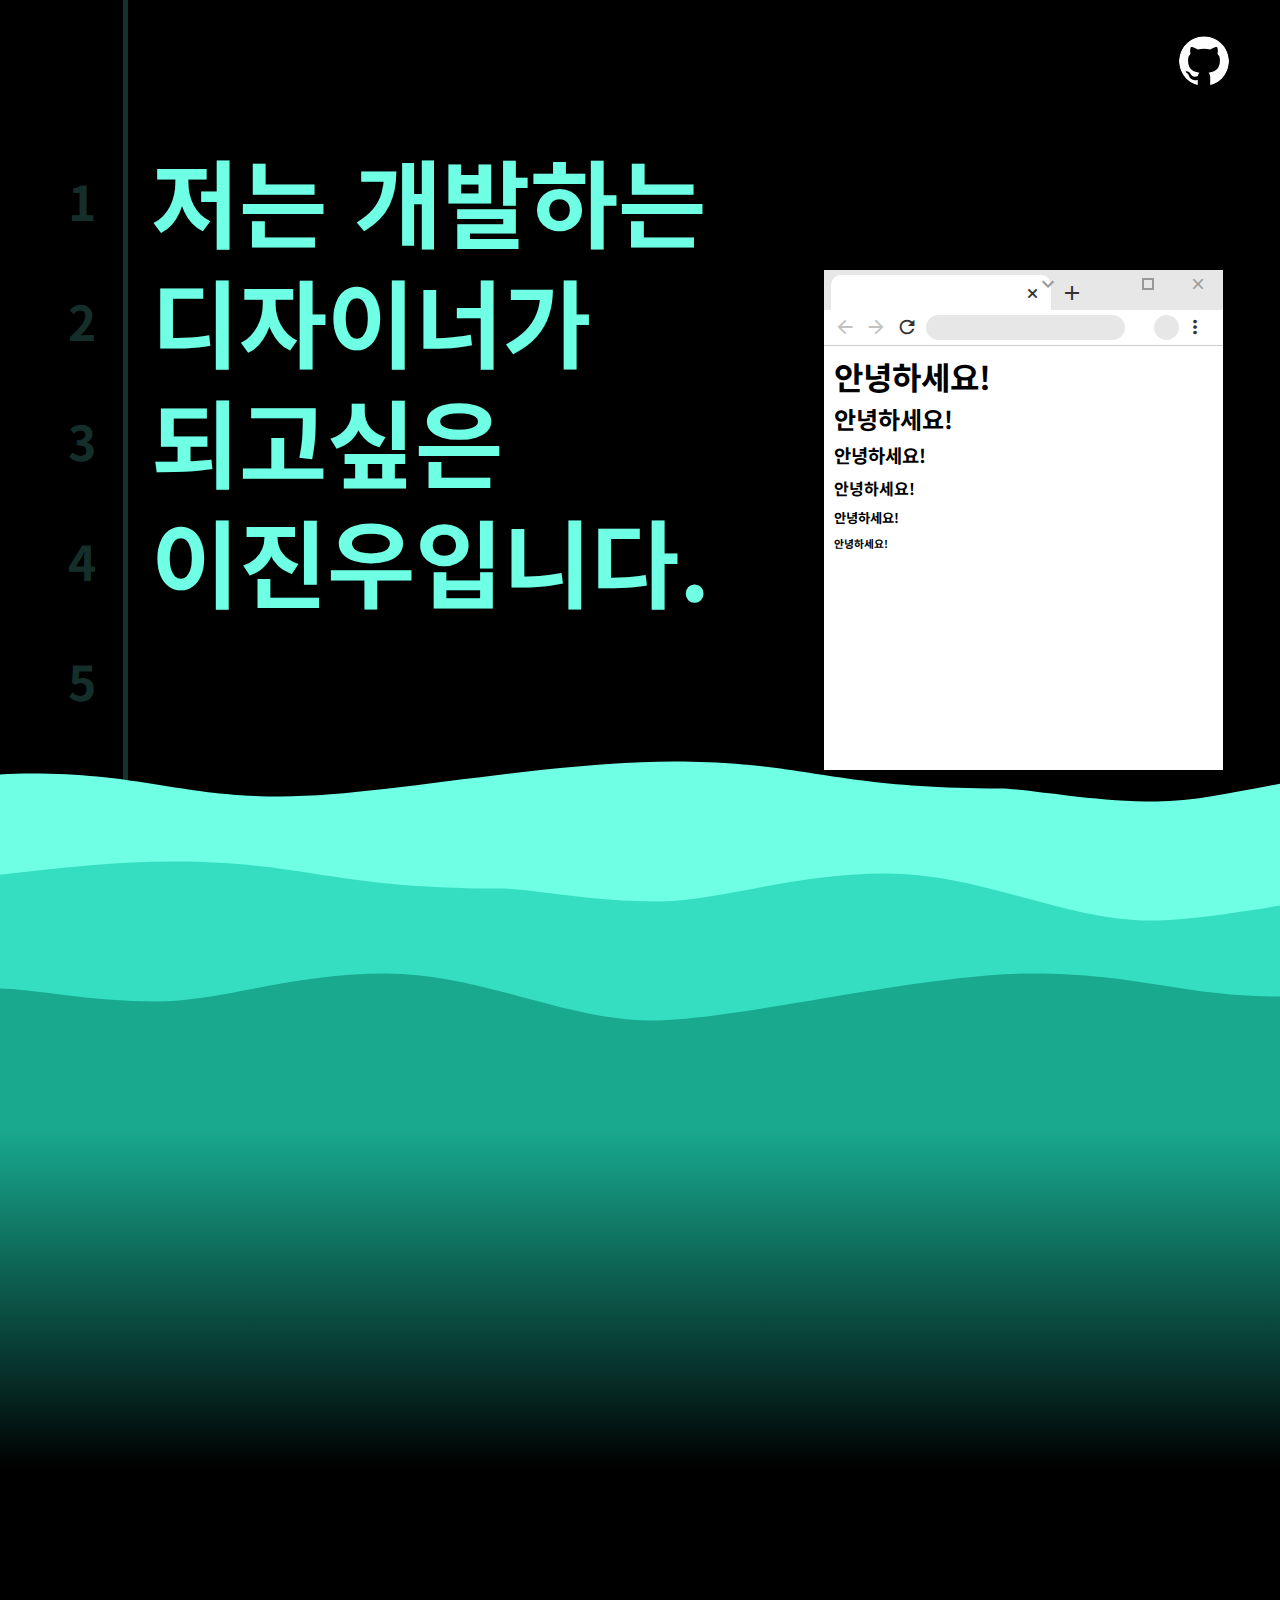
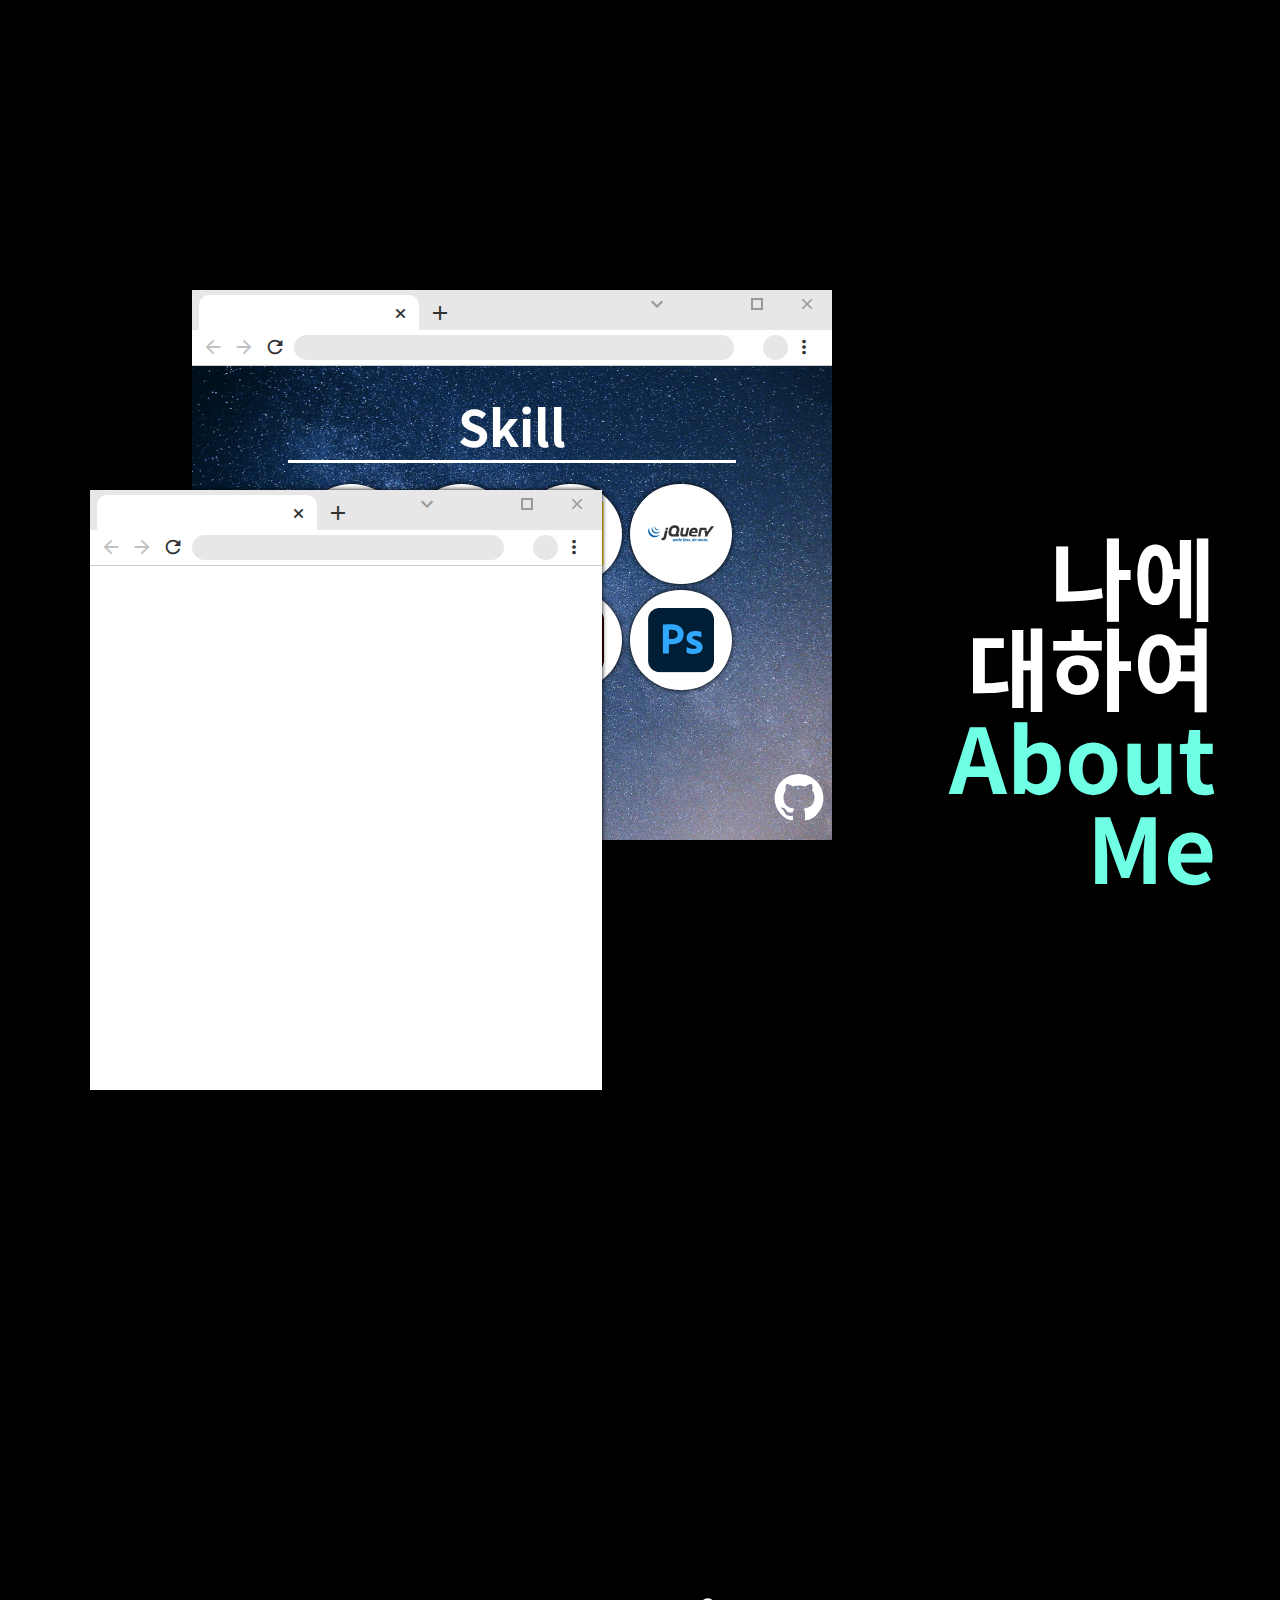
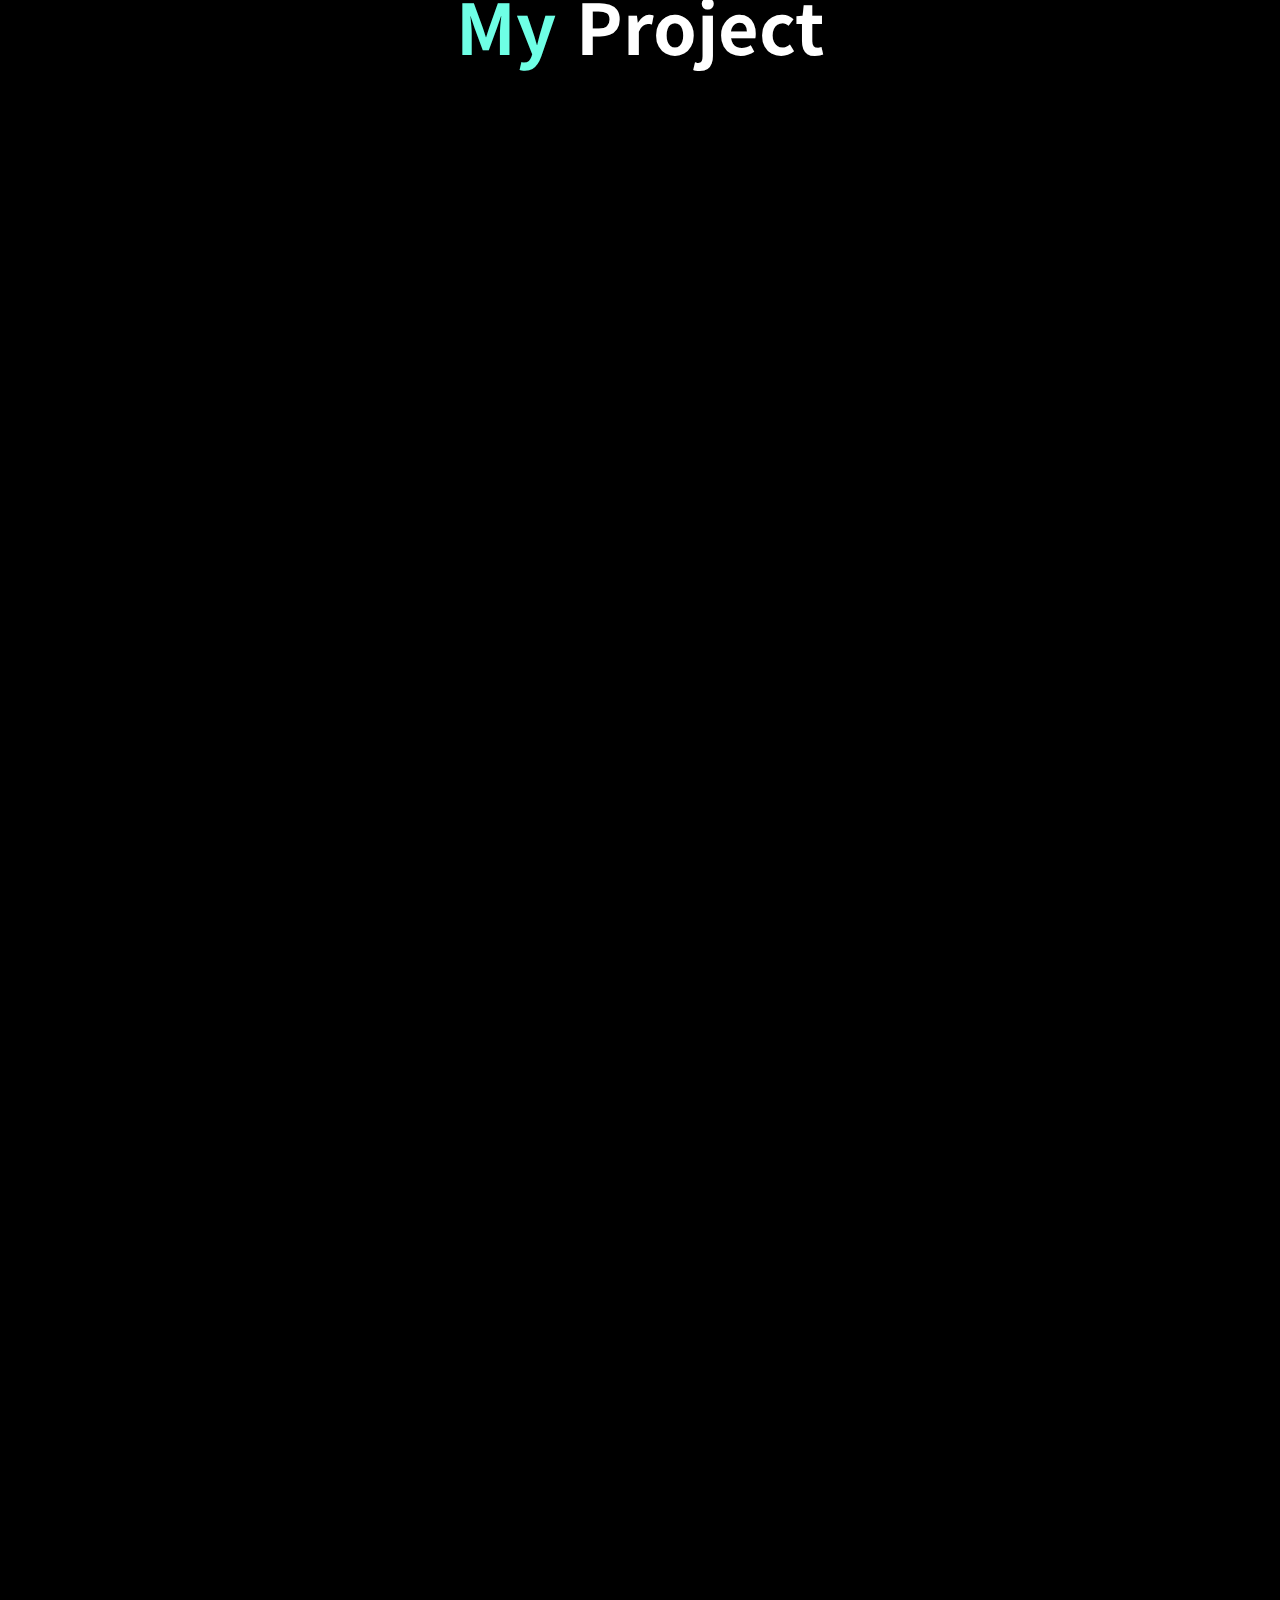
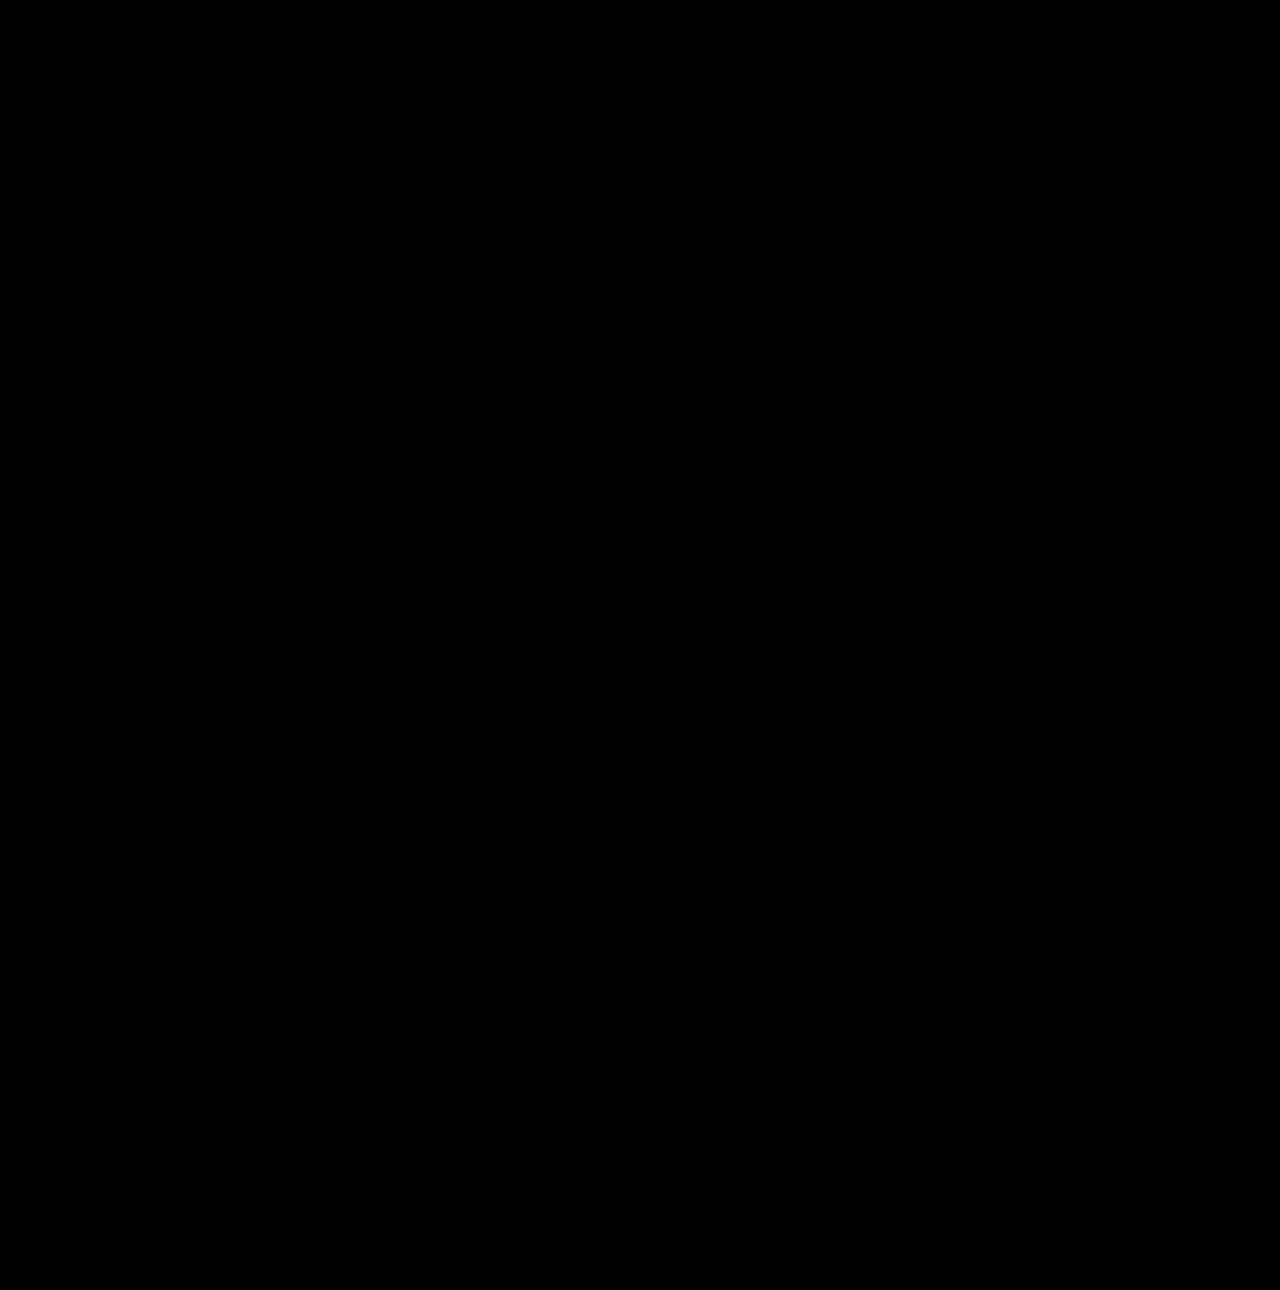
<file: index.html>
<!DOCTYPE html>
<html lang="ko">
<head>
    <meta charset="UTF-8">
    <meta http-equiv="X-UA-Compatible" content="IE=edge">
    <meta name="viewport" content="width=device-width, initial-scale=1.0">
    <title>Document</title>
    <link href="https://fonts.googleapis.com/css2?family=Material+Icons" rel="stylesheet">
    <link rel="stylesheet" href="./css/reset.css">
    <link rel="stylesheet" href="./css/page.css">
    <link rel="stylesheet" href="./css/chrome.css">
    <link rel="stylesheet" href="./css/skill.css">
    <script src="./script/chrome.js" defer></script>
</head>
<body>
    <div id="page_con01">
        <h1>안녕하세요!</h1>
        <h2>안녕하세요!</h2>
        <h3>안녕하세요!</h3>
        <h4>안녕하세요!</h4>
        <h5>안녕하세요!</h5>
        <h6>안녕하세요!</h6>
    </div>
    <div id="page_con02">
        <div class="github2">
            <a href="https://github.com/eliow010203" title="깃허브 바로가기">
                <img src="./img/github.svg" alt="깃허브 로고">
            </a>
        </div>
        <div class="frame">
            <div class="title_box">
                <p>Skill</p>
            </div>
        </div>
        <div class="contain">
            <div class="s_contain">
                <div class="item">
                    <p class="stat">75%</p>
                    <div class="stat_box"></div>
                    <img src="./img/Html_icon.svg" alt="">
                </div>
                <div class="item">
                    <p class="stat">70%</p>
                    <div class="stat_box"></div>
                    <img src="./img/Css_icon.svg" alt="">
                </div>
                <div class="item">
                    <p class="stat">75%</p>
                    <div class="stat_box"></div>
                    <img src="./img/Js_icon.svg" alt="">
                </div>
                <div class="item">
                    <p class="stat">45%</p>
                    <div class="stat_box"></div>
                    <img src="./img/Jquary_icon.svg" alt="">
                </div>
                <div class="item">
                    <p class="stat">30%</p>
                    <div class="stat_box"></div>
                    <img src="./img/React_icon.svg" alt="">
                </div>
                <div class="item">
                    <p class="stat">75%</p>
                    <div class="stat_box"></div>
                    <img src="./img/Figma_icon.png" alt="">
                </div>
                <div class="item">
                    <p class="stat">80%</p>
                    <div class="stat_box"></div>
                    <img src="./img/AI_icon.svg" alt="">
                </div>
                <div class="item">
                    <p class="stat">40%</p>
                    <div class="stat_box"></div>
                    <img src="./img/Ps_icon.svg" alt="">
                </div>
            </div>
        </div>
    </div>
    <div class="github">
        <a href="https://github.com/eliow010203" title="깃허브 바로가기">
            <img src="./img/github.svg" alt="깃허브 로고">
        </a>
    </div>
    <div class="like_vscode">
        <div class="vs_text">
            <p>1</p>
            <p>2</p>
            <p>3</p>
            <p>4</p>
            <p>5</p>
        </div>
        <div class="v_var"></div>
    </div>
    <section class="con1">
        <p class="main_title">
            저는 개발하는<br>
            디자이너가<br>
            되고싶은<br>
            이진우입니다.<br>
        </p>
        <div id="over1">
            <div id="window1" class="windowpage"></div>
            <div class="top">
                <div class="tab_menu">
                    <div class="tab">
                        <i class="material-icons">close</i>
                    </div>
                    <i class="material-icons">add</i>
                </div>
                <div class="pageicon">
                    <i class="material-icons pi1">expand_more</i>
                    <i class="material-icons pi2">minimize</i>
                    <div class="pi3">
                        <a href="./hello.html" title="hello 페이지로 바로가기">
                            <div class="max"></div>
                        </a>
                    </div>
                    <i class="material-icons pi4">close</i>
                </div>
                <div class="top_footer">
                    <i class="material-icons back">arrow_back</i>
                    <i class="material-icons forward">arrow_forward</i>
                    <i class="material-icons refresh">refresh</i>
                    <div class="url"></div>
                    <div class="account"></div>
                    <i class="material-icons more">more_vert</i>
                </div>
            </div>
        </div>
        
    </section>
    <div class="wave_wrap" id="wave">
        <div class="wave_r"></div>
        <div class="wavebg1"></div>
        <div class="wavebg2"></div>
        <div class="wavebg3"></div>
        <img src="./img/Wave1.svg" alt="" class="wave1">
        <img src="./img/Wave2.svg" alt="" class="wave2">
        <img src="./img/Wave3.svg" alt="" class="wave3">
    </div>
    <section class="con2">
        <p class="con2_title">
            나에<br>
            대하여<br><span>
            About<br>
            Me</span>
        </p>
        <div id="over2">
            <div id="window2" class="windowpage"></div>
            <div class="top">
                <div class="tab_menu">
                    <div class="tab">
                        <i class="material-icons">close</i>
                    </div>
                    <i class="material-icons">add</i>
                </div>
                <div class="pageicon">
                    <i class="material-icons pi1">expand_more</i>
                    <i class="material-icons pi2">minimize</i>
                    <div class="pi3">
                        <a href="./skill.html" title="스킬 페이지로 바로가기">
                            <div class="max"></div>
                        </a>
                    </div>
                    <i class="material-icons pi4">close</i>
                </div>
                <div class="top_footer">
                    <i class="material-icons back">arrow_back</i>
                    <i class="material-icons forward">arrow_forward</i>
                    <i class="material-icons refresh">refresh</i>
                    <div class="url"></div>
                    <div class="account"></div>
                    <i class="material-icons more">more_vert</i>
                </div>
            </div>
        </div>
        <div id="over3">
            <div id="window3" class="windowpage"></div>
            <div class="top">
                <div class="tab_menu">
                    <div class="tab">
                        <i class="material-icons">close</i>
                    </div>
                    <i class="material-icons">add</i>
                </div>
                <div class="pageicon">
                    <i class="material-icons pi1">expand_more</i>
                    <i class="material-icons pi2">minimize</i>
                    <div class="pi3">
                        <a href="./intro.html" title="자기소개 페이지로 바로가기">
                            <div class="max"></div>
                        </a>
                    </div>
                    <i class="material-icons pi4">close</i>
                </div>
                <div class="top_footer">
                    <i class="material-icons back">arrow_back</i>
                    <i class="material-icons forward">arrow_forward</i>
                    <i class="material-icons refresh">refresh</i>
                    <div class="url"></div>
                    <div class="account"></div>
                    <i class="material-icons more">more_vert</i>
                </div>
            </div>
        </div>
    </section>
    <section class="con3">
        <p class="project_title"><span>My</span> Project</p>
        <div class="project_item">
            <div class="p_cir">
                <div class="p_cir_img"></div>
            </div>
        </div>
        <div class="project_item">
            <div class="p_cir">
                <div class="p_cir_img"></div>
            </div>
        </div>
        <div class="project_item">
            <div class="p_cir">
                <div class="p_cir_img"></div>
            </div>
        </div>
        <div class="project_item">
            <div class="p_cir">
                <div class="p_cir_img"></div>
            </div>
        </div>
    </section>

    <section class="con4">
        
    </section>


    <script>
        let waveEl = document.getElementById('wave')
        let pageH = window.innerHeight
        let pageW = window.innerWidth
        waveEl.style.top=`-150px`
        console.log(pageH)


        const options = {
        root: null,
        rootMargin: "0px",
        threshold: 0.7,
        }

        const observer = new IntersectionObserver(items => {
        items.forEach(item => {
            if (item.isIntersecting) {
            item.target.classList.add('active_page');
            } else {
            item.target.classList.remove('active_page');
            }
        });
        }, options);

        const boxList = document.querySelectorAll('.project_item');

        boxList.forEach(el => observer.observe(el));




        const page01 = document.getElementById('page_con01')
        const window01 = document.getElementById('window1')
        window01.appendChild(page01)

        const page02 = document.getElementById('page_con02')
        const window02 = document.getElementById('window2')
        window02.appendChild(page02)

        const page03 = document.getElementById('page_con03')
        const window03 = document.getElementById('window3')
        window03.appendChild(page03)
    </script>
</body>
</html>
</file>
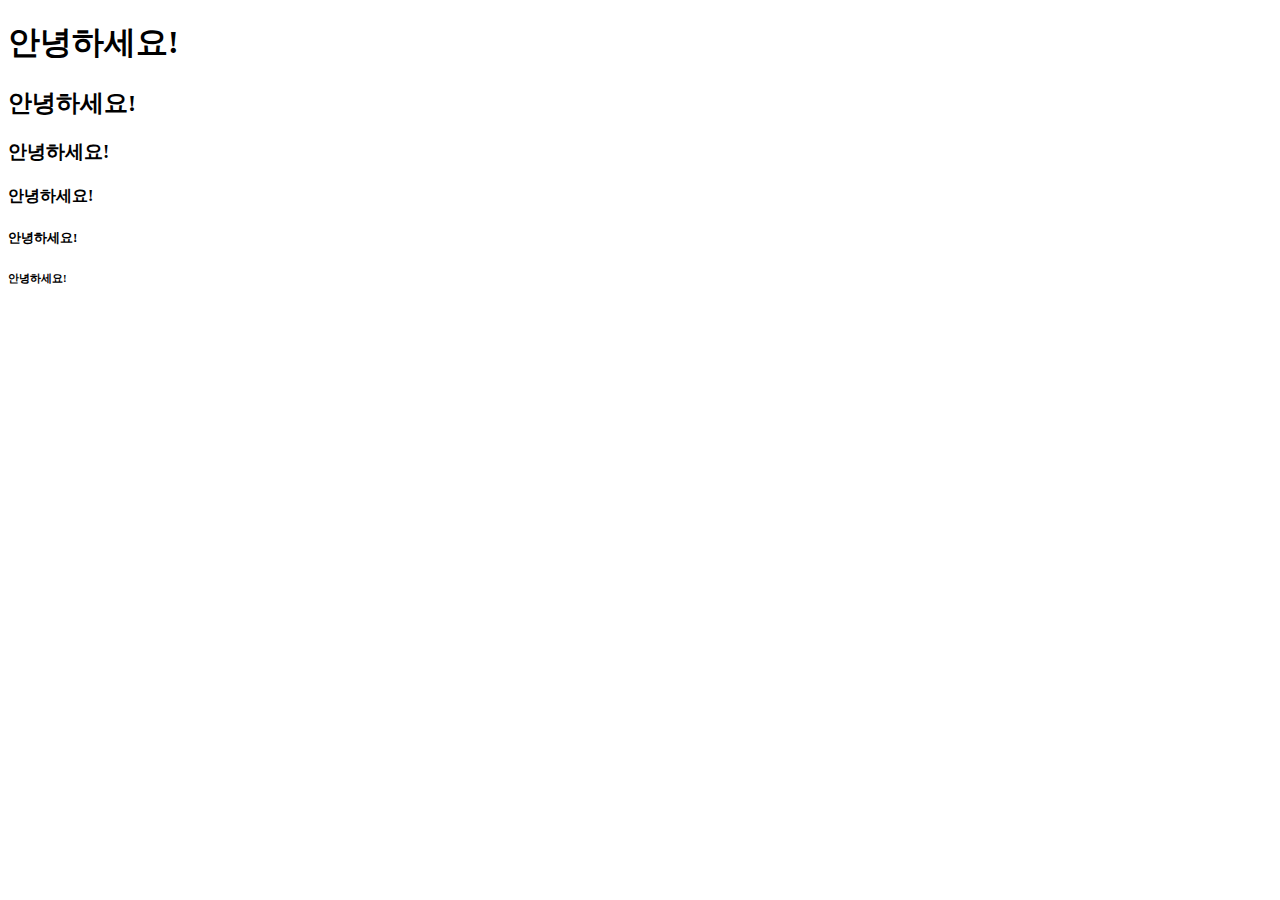
<file: hello.html>
<!DOCTYPE html>
<html lang="ko">
<head>
    <meta charset="UTF-8">
    <meta http-equiv="X-UA-Compatible" content="IE=edge">
    <meta name="viewport" content="width=device-width, initial-scale=1.0">
    <title>Document</title>
</head>
<body>
    <h1>안녕하세요!</h1>
    <h2>안녕하세요!</h2>
    <h3>안녕하세요!</h3>
    <h4>안녕하세요!</h4>
    <h5>안녕하세요!</h5>
    <h6>안녕하세요!</h6>
</body>
</html>
</file>
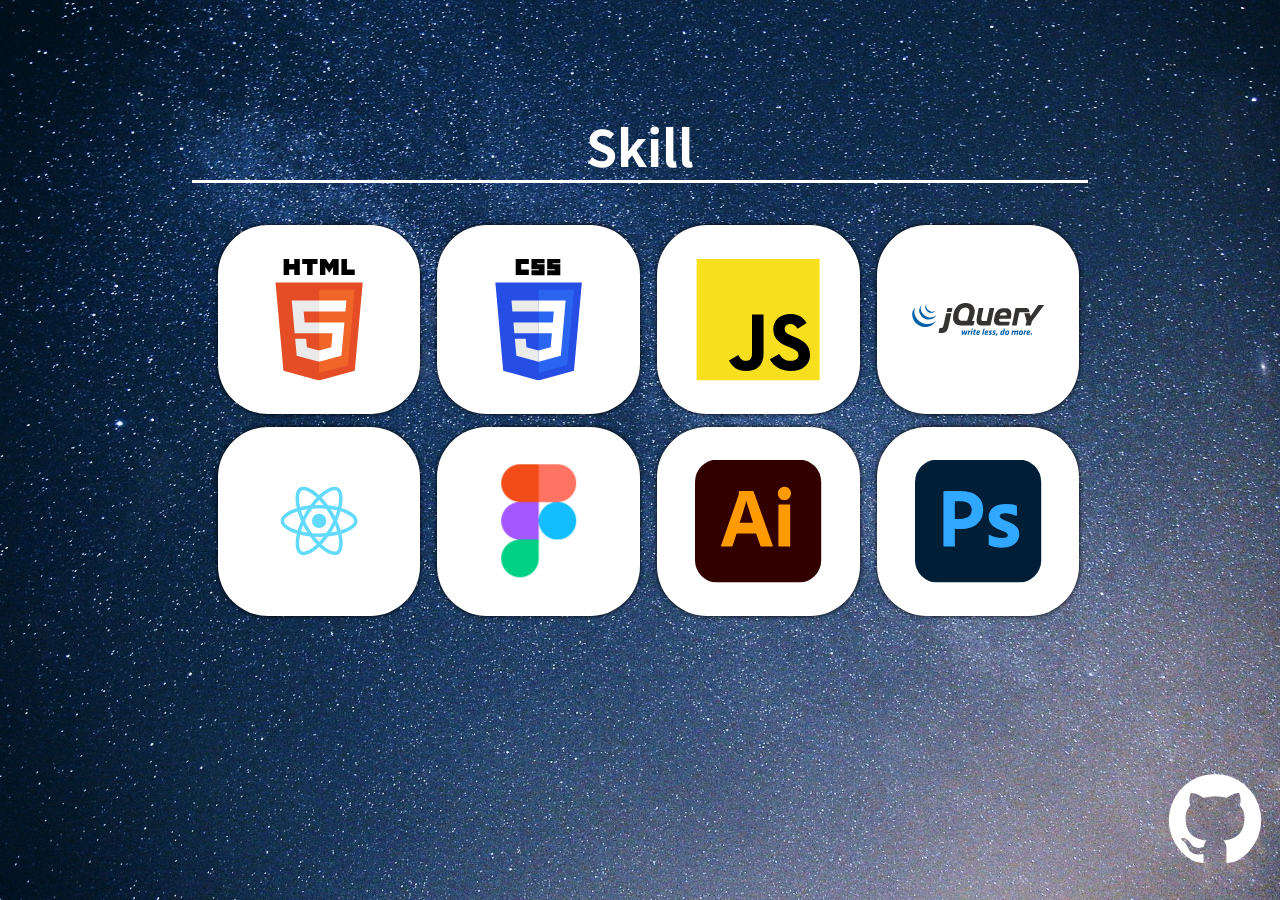
<file: skill.html>
<!DOCTYPE html>
<html lang="ko">
<head>
    <meta charset="UTF-8">
    <meta http-equiv="X-UA-Compatible" content="IE=edge">
    <meta name="viewport" content="width=device-width, initial-scale=1.0">
    <title>Document</title>
    <link rel="stylesheet" href="./css/reset.css">
    <link rel="stylesheet" href="./css/skill.css">
</head>
<body>
    <div class="github2">
        <a href="https://github.com/eliow010203" title="깃허브 바로가기">
            <img src="./img/github.svg" alt="깃허브 로고">
        </a>
    </div>
    <div class="frame">
        <div class="title_box">
            <p>Skill</p>
        </div>
    </div>
    <div class="contain">
        <div class="s_contain">
            <div class="item">
                <p class="stat">75%</p>
                <div class="stat_box"></div>
                <img src="./img/Html_icon.svg" alt="">
            </div>
            <div class="item">
                <p class="stat">70%</p>
                <div class="stat_box"></div>
                <img src="./img/Css_icon.svg" alt="">
            </div>
            <div class="item">
                <p class="stat">75%</p>
                <div class="stat_box"></div>
                <img src="./img/Js_icon.svg" alt="">
            </div>
            <div class="item">
                <p class="stat">45%</p>
                <div class="stat_box"></div>
                <img src="./img/Jquary_icon.svg" alt="">
            </div>
            <div class="item">
                <p class="stat">30%</p>
                <div class="stat_box"></div>
                <img src="./img/React_icon.svg" alt="">
            </div>
            <div class="item">
                <p class="stat">75%</p>
                <div class="stat_box"></div>
                <img src="./img/Figma_icon.png" alt="">
            </div>
            <div class="item">
                <p class="stat">80%</p>
                <div class="stat_box"></div>
                <img src="./img/AI_icon.svg" alt="">
            </div>
            <div class="item">
                <p class="stat">40%</p>
                <div class="stat_box"></div>
                <img src="./img/Ps_icon.svg" alt="">
            </div>
        </div>
    </div>
</body>
</html>
</file>
<file: css/page.css>
@import url('https://fonts.googleapis.com/css2?family=Noto+Sans+KR:wght@100;300;400;500;700;900&display=swap');


body{
    background-color: #000;
    font-family: 'Noto Sans KR', sans-serif;
}

body::-webkit-scrollbar {
    width: 15px;  /* 스크롤바의 너비 */
}

body::-webkit-scrollbar-thumb {
    height: 30%; /* 스크롤바의 길이 */
    background: #6EFFE5; /* 스크롤바의 색상 */
    
    /* border-radius: 10px; */
}

body::-webkit-scrollbar-track {
    background-color: #6effe473;  /*스크롤바 뒷 배경 색상*/
}


/* 깃허브 로고 */
.github{
    width: 50px;
    height: 50px;
    overflow: hidden;
    position: fixed;
    top: 4%;
    right: 4%;
    z-index: 100;
    border-radius: 50%;
    /* background-color: #000; */
    /* mix-blend-mode: darken; */
    mix-blend-mode:difference;
}

.github a{
    width: 100%;
    height: 100%;
}

.github img{
    width: 100%;
    height: 100%;
}

/* 사이드 */
.like_vscode{
    position: absolute;
    left: 0px;
    top: 0px;
    width: 10vw;
    height: 100vh;
    /* background-color: #ccc; */
}

.v_var{
    position: absolute;
    background-color: #6effe433;
    height: 100%;
    width: 5px;
    right: 0px;
    top: 0px;
}

.vs_text{
    position: absolute;
    width: 10vw;
    height: 100%;
    right: 0px;
    top: 140px;
}

.like_vscode p{
    /* position: absolute; */
    text-align: right;
    color: #6effe433;
    font-weight: bold;
    font-size: 48px;
    line-height: 120px;
    width: 75%;
}


/* 파도효과 */
.wave_wrap{
    width: 100%;
    overflow: hidden;
    position: relative;
    height: 780px;
}

.wave_wrap>div{
    height: 100px;
    width: 100vw;
    position: absolute;
}

.wave_wrap>img{
    width: 10000px;
    height: 100px;
}

.wavebg1{
    top: 80px;
    background-color: #6EFFE5;
}
.wavebg2{
    top: 180px;
    background-color: #35DEC0;
}
.wavebg3{
    top: 280px;
    background-color: #18A98F;
}

.wave1{
    position: absolute;
    left: -5000px;
    top: 0px;
    animation-name: wave;
    animation-duration: 3s;
    animation-timing-function: linear;
    animation-iteration-count: infinite;
}

.wave2{
    position: absolute;
    left: -5500px;
    top: 100px;
    animation-name: wave;
    animation-duration: 2.5s;
    animation-timing-function: linear;
    animation-iteration-count: infinite;
    animation-direction: reverse;
}


.wave3{
    position: absolute;
    left: -6000px;
    top: 200px;
    animation-name: wave;
    animation-duration: 3.5s;
    animation-timing-function: linear;
    animation-iteration-count: infinite;
}

.wave_r{
    position: absolute;
    bottom: 0px;
    width: 100%;
    height: 400px !important;
    background: linear-gradient(180deg, #18A98F 0%, #000000 84.9%);
}


@keyframes wave {
    0%{
        transform: translateX(0px);
    }
    100%{
        transform: translateX(2000px);
    }
}

/* 1. 인트로 */
.con1{
    margin-left: 11vw;
    height: 100vh;
    /* background-color: #18A98F; */
    overflow: hidden;
}

.main_title{
    margin-top: 140px;
    margin-left: 10px;
    font-size: 96px;
    font-weight: bold;
    line-height: 120px;
    color: #6EFFE5;
}

/* 1.1. 인트로 페이지 */
#over1{
    top: -350px;
    left: 60%;
    width: 35%;
    height: 500px;
    background-color: #e7e7e7;
    position: relative;
    box-shadow: 0px 0px 5px #000;
    transition: .3s;
}

#window1{
    position: absolute;
    width: 100%;
    bottom: 0px;
    background-color: #fff;
}

#page_con01 *{
    margin-top: 15px;
    text-indent: 10px;
}

#window1 h1{
    font-size: 2rem;
}
#window1 h2{
    font-size: 1.5rem;
}
#window1 h3{
    font-size: 1.17rem;
}
#window1 h4{
    font-size: 16px;
}
#window1 h5{
    font-size: 0.83rem;
}
#window1 h6{
    font-size:  0.67rem;
}

/* 2. 나에 대하여 */

.con2_title{
    transform: translateY(450px);
    color: #fff;
    text-align: right;
    font-size: 90px;
    font-weight: bold;
    line-height: 90px;
    width: 95%;
}

.con2_title span{
    color: #6EFFE5;
}

#over2{
    top: -150px;
    left: 15%;
    width: 50%;
    height: 550px;
    background-color: #e7e7e7;
    position: relative;
    box-shadow: 0px 0px 5px #000;
    transition: .3s;
}

#window2{
    position: absolute;
    width: 100%;
    bottom: 0px;
    background-color: #fff;
}

#over3{
    top: -500px;
    left: 7%;
    width: 40%;
    height: 600px;
    background-color: #e7e7e7;
    position: relative;
    box-shadow: 0px 0px 5px #000;
    transition: .3s;
}

#window3{
    position: absolute;
    width: 100%;
    bottom: 0px;
    background-color: #fff;
}

/* 프로젝트 */
.con3{
    /* background-color: #18A98F; */
    height: 2900px;
    width: 100%;
    /* overflow: hidden; */
    position: relative;
}
.project_title{
    color: #fff;
    text-align: center;
    font-size: 70px;
    font-weight: bold;
}
.project_title span{
    color: #6EFFE5;
}
.project_item{
    position: relative;
    margin: 150px auto;
    width: 10%;
    height: 500px;
    background-color: #fff;
    box-sizing: border-box;
    border-radius: 40px;
    overflow: hidden;
    transition: .5s;
    opacity: 0;
}
.project_item .p_cir{
    height: 900px;
    width: 900px;
    top: -200px;
    left: -250px;
    background-color: #ccc;
    border-radius: 700px;
    position: relative;
    overflow: hidden;
}
.project_item .p_cir .p_cir_img{
    top: 200px;
    left: 250px;
    position: absolute;
    width: 650px;
    height: 500px;
    background-image: url(../img/Jquary_icon.svg);
    background-repeat: no-repeat;
    background-size: contain;
}
.active_page{
    width: 70%;
    opacity: 1;
}
</file>
<file: css/chrome.css>
@charset "utf-8";

.top{
    width: 100%;
    height: 75px;
    /* background-color: #fff; */
    border-bottom: 1px solid #ccc;
    position: relative;
    
}

.tab_menu{
    top: 5px;
    height: 35px;
    width: 260px;
    position: absolute;
    
}
.tab_menu>i{
    position: absolute;
    right: 0px;
    top: 6px;
    color: #333;
    border-radius: 50%;
    transition: .2s;
}
.tab_menu>i:hover{
    background-color: #c2c2c2;
}
.tab{
    height: 100%;
    width: 220px;
    background-color: #fff;
    margin: 0px 7px;
    border-radius: 10px 10px 0px 0px;
}
.tab>i{
    position: absolute;
    color: #333;
    font-weight: bold;
    right: 44px;
    font-size: 15px;
    top: 11px;
    border-radius: 50%;
    transition: .2s;
}
.tab>i:hover{
    background-color: #c2c2c2;
}
.pageicon{
    position: absolute;
    right: 0px;
    height: 30px;
    width: 200px;
    /* background-color: #000; */
    display: flex;
    justify-content: space-around;
    overflow: hidden;
    /* background-color: #333; */
}
.pageicon>i{
    color: #999;
    width: 50px;
    text-align: center;
    display: block;
}
.max{
    width: 8px;
    height: 8px;
    border: #999 2px solid;
    margin: 8px auto;
}
.pi1{
    font-size: 24px;
    line-height: 28px;
}
.pi2{
    font-size: 19px;
    line-height: 18px;
}
.pi3{
    display: block;
    width: 50px;
}
.pi3>a{
    width: 100%;
    height: 100%;
    display: block;
}
.pi4{
    font-size: 18px;
    line-height: 28px;
    transition: .1s;
}

.pi1:hover,.pi2:hover,.pi3:hover{
    background-color: #c2c2c2;
    color: #333;
}

.pi3:hover>.max{
    border: #333 2px solid;
}

.pi4:hover{
    background-color: red;
    color: #fff;
}
.top_footer{
    position: absolute;
    bottom: 0px;
    height: 35px;
    width: 100%;
    background-color: #fff;
    overflow: hidden;
}



.top_footer i{
    transform: translateY(-2px);
    font-size: 22px;
    width: 25px;
    height: 25px;
    margin: 0px 1px;
    margin-top: 5px;

}

.top_footer i:nth-child(1){
    margin-left: 10px;
}

.back{
    color: #c2c2c2;
}
.forward{
    color: #c2c2c2;
}
.refresh{
    color: #333;
}
.more{
    color: #333;
}

.url{
    display: inline-block;
    border-radius: 15px;
    height: 25px;
    margin-top: 5px;
    background-color: #e7e7e7;
    transition: .2s;
}
.url:hover{
    background-color: #dadada;
}

.account{
    display: inline-block;
    margin-left: 25px;
    width: 25px;
    height: 25px;
    border-radius: 15px;
    background-color: #e7e7e7;
}
</file>
<file: css/skill.css>
@import url('https://fonts.googleapis.com/css2?family=Noto+Sans+KR:wght@100;300;400;500;700;900&display=swap');
        body{
            font-family: 'Noto Sans KR', sans-serif;
        }
        .frame{
            width: 100%;
            height: 100%;
            background-image: url(../img/skillbg.jpg);
            background-size: cover;
            background-repeat: no-repeat;
            position: absolute;
            top: 0px;
            left: 0px;
        }
        .title_box{
            height: 20%;
            border-bottom: 3px solid #fff;
            width: 70%;
            margin: 0px auto;
            overflow: hidden;
            position: relative;
        }
        .title_box p{
            position: absolute;
            color: #fff;
            width: 100%;
            height: 60px;
            font-size: 50px;
            font-weight: bold;
            /* background-color: aliceblue; */
            text-align: center;
            bottom: 0px;
        }

        .contain{
            top: 25%;
            position: absolute;
            width: 100%;
            height: 70%;
            /* background-color: #fff; */
        }

        .s_contain{
            margin: 0px auto;
            height: 100%;
            width: 66%;
            display: grid;
            grid-gap: 2%;
            grid-template-columns: repeat(4, 24%);
            grid-template-rows: repeat(2, 30%);
            /* background-color: aquamarine; */
        }

        .item{
            box-sizing: border-box;
            width: 100%;
            height: 100%;
            background-color: #fff;
            border-radius: 50px;
            box-shadow: 0px 0px 5px #000;
            transition: .3s;
            overflow: hidden;
            position: relative;
        }
        .item img{
            position: absolute;
            top: 50%;
            left: 50%;
            transform: translate(-50%, -50%);
            height: 65%;
            width: 65%;
            transition: .3s;
        }
        .item:nth-child(6) img{
            width: unset !important;
            height: 60%;
        }
        .item:hover{
            transform: scale(1.1);
            background-color: #000;
        }
        .item:hover img{
            opacity: 0.3;
            filter: blur(1px);
            filter: brightness(.1);
        }

        
        .github2{
            width: 10%;
            height: 10%;
            overflow: hidden;
            position: absolute;
            bottom: 4%;
            right: 1px;
            z-index: 100;
            border-radius: 50%;
        }

        .github2 a{
            width: 100%;
            height: 100%;
        }

        .github2 img{
            width: 100%;
            height: 100%;
        }

        .stat{
            position: absolute;
            z-index: 100;
            /* background-color: aqua; */
            top: 50%;
            color: #fff;
            height: 30px;
            width: 100%;
            text-align: center;
            line-height: 100%;
            font-size: 30px;
            font-weight: bold;
            opacity: 0;
            transform: translateY(-50%);
            /* mix-blend-mode: difference; */
        }
        .stat_box{
            top: 100%;
            position: absolute;
            width: 100%;
            height: 100%;
            background-color: rgb(255, 255, 255);
            opacity: 0;
            transition: .6s;
        }
        .item:hover .stat{
            opacity: 1;
        }

        .item:hover .stat_box{
            opacity: .6;
        }

        .item:nth-child(1):hover .stat_box{top: 25%;}
        .item:nth-child(2):hover .stat_box{top: 30%;}
        .item:nth-child(3):hover .stat_box{top: 25%;}
        .item:nth-child(4):hover .stat_box{top: 55%;}
        .item:nth-child(5):hover .stat_box{top: 70%;}
        .item:nth-child(6):hover .stat_box{top: 25%;}
        .item:nth-child(7):hover .stat_box{top: 20%;}
        .item:nth-child(8):hover .stat_box{top: 60%;}
</file>
